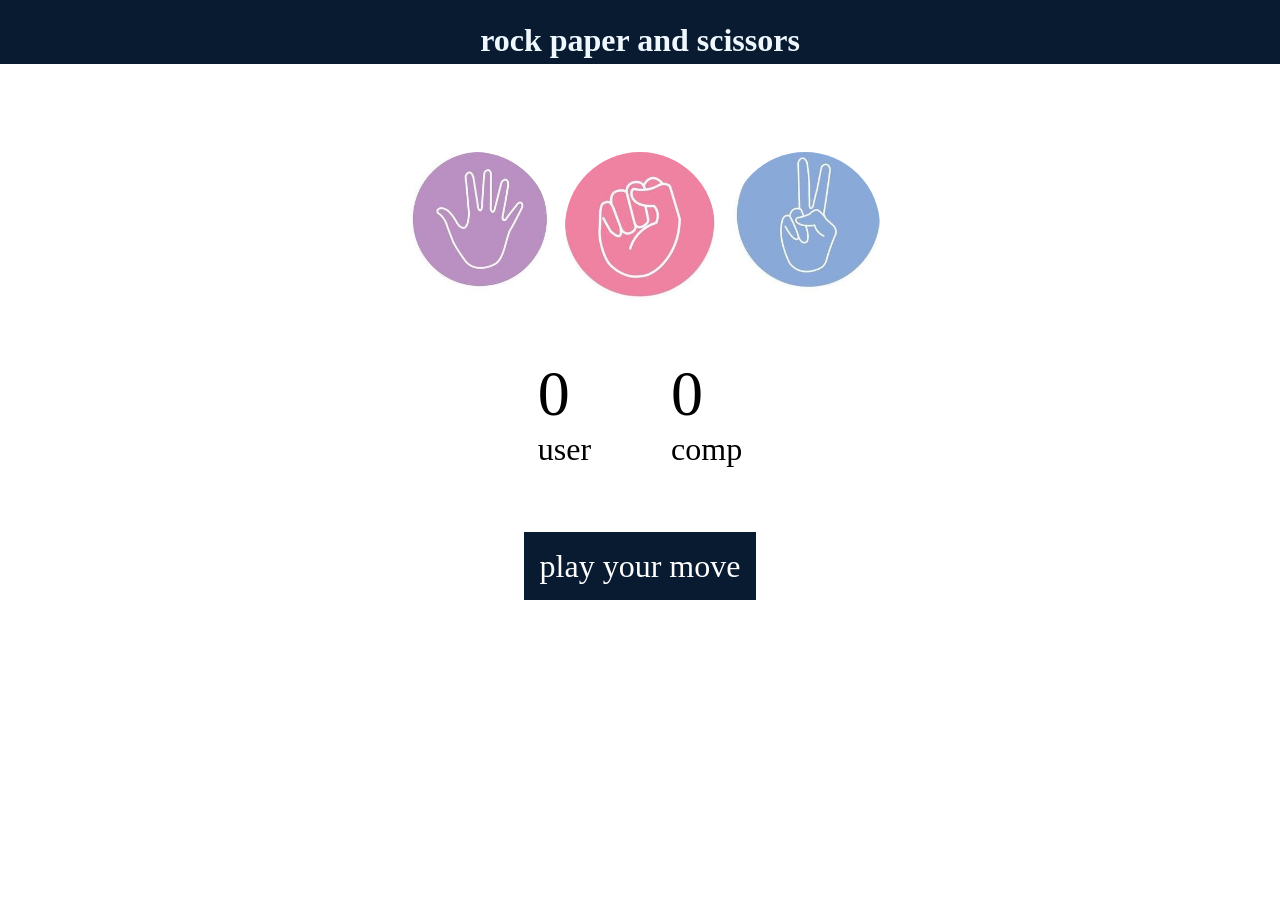
<file: index.html>
<!DOCTYPE html>
<html lang="en">
<head>
    <meta charset="UTF-8">
    <meta name="viewport" content="width=device-width, initial-scale=1.0">
    <title>Document</title>
</head>
 <link rel="stylesheet" href="style1.css">
<body>
    <h1>rock paper and scissors</h1>
    <div class="choises">
        <div class="choice" id="paper">
            <img src="paper.jpg">
        </div>
        <div class="choice" id="rock">
            <img src="rock.jpg" >
        </div>
        <div class="choice" id="scissor">
            <img src="scissor.jpg" >
        </div>
    </div>
<div class="scoreboard">
    <div class="score">
    <p id="userscore">0</p>
    <p>user</p>
</div>
     <div class="score">
     <p id="compscore">0</p>
    <p>comp</p>
</div>
</div>


<div class="msgcontainer">
    <p id="msg">play your move</p>
</div>
</body>
<script src="logic.js"></script>
</html>
</file>
<file: style1.css>
*{
    margin: 0;
    padding: 0%;
}
h1{
    background-color: #081b31;
    color: aliceblue;
    height: 4rem;
    text-align: center;
    line-height: 5rem;
  
}
.choice:hover{
opacity: 50%;
cursor: pointer;
    
}
.choice{

  height: 165px;
  width: 165px;
  border-radius: 50%;     
  display: flex;
    justify-content: center;
     align-items: center;

}
img{
    height: 150px;
    width: 150px;
    object-fit: cover;
    border-radius: 50%;
} 
.choises{
    display:flex;
    justify-content: center;
    align-items: center;
    margin-top: 5rem;
}
.scoreboard{
    display: flex;
    justify-content: center;
    align-items: center;
    font-size: 2rem;
    margin-top: 3rem;
    gap: 5rem;

}

#userscore ,#compscore{
font-size: 4rem;
}

.msgcontainer{
    margin-top: 5rem;
    text-align: center;
}
#msg{

   
    background-color: #081b31;
    color: #fff;
     text-align: center;
    font-size: 2rem;
   display: inline;
   padding: 1rem;
}
</file>
